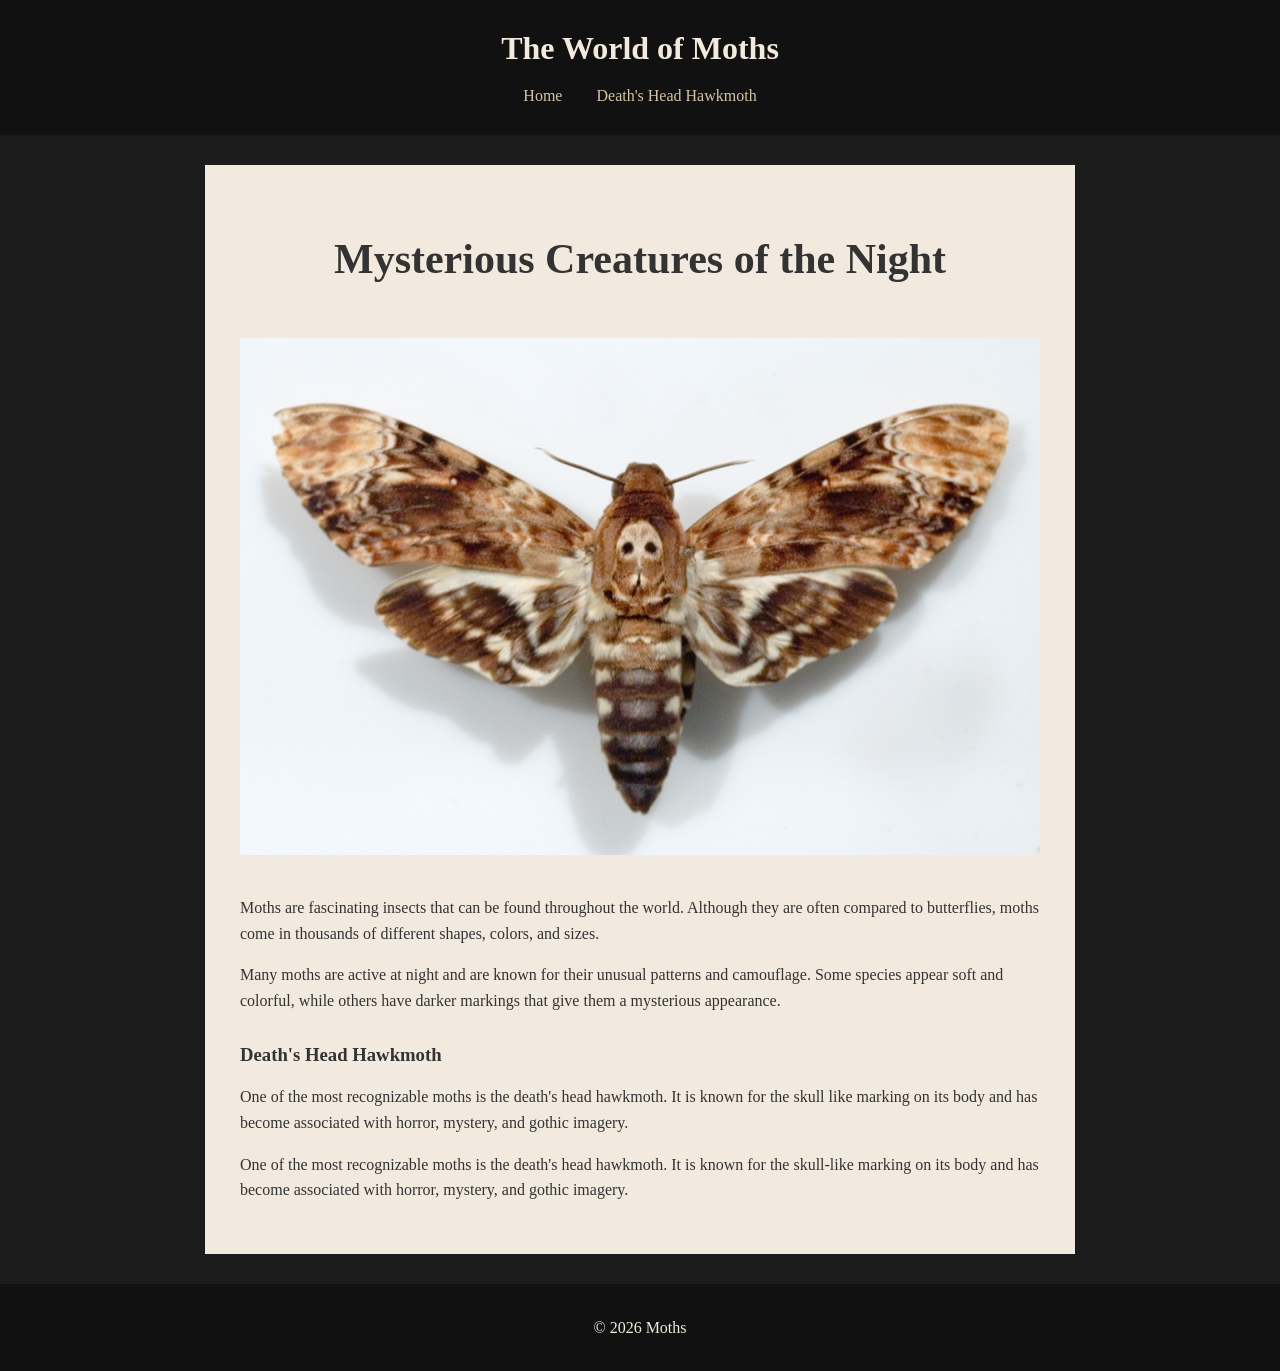
<file: index.html>
<!doctype html>
<html lang="en">
<head>
<meta charset="utf-8">
    <title>Moths | Home</title>
    <link rel="stylesheet" href="style.css">
</head>
<body>
	<header>
        <h1>The World of Moths</h1>

        <nav>
            <a href="index.html">Home</a>
            <a href="deathmoth.html">Death's Head Hawkmoth</a>
        </nav>
    </header>
	   <main>
        <h2>Mysterious Creatures of the Night</h2>

     <img src="moth_1.jpg" alt="Death's head hawkmoth">

        <p>

            Moths are fascinating insects that can be found throughout
            the world. Although they are often compared to butterflies,
            moths come in thousands of different shapes, colors, and sizes.
        </p>

        <p>
            Many moths are active at night and are known for their unusual
            patterns and camouflage. Some species appear soft and colorful,
            while others have darker markings that give them a mysterious
            appearance.
        </p>

        <h3>Death's Head Hawkmoth</h3>

        <p>
            One of the most recognizable moths is the death's head hawkmoth.
            It is known for the skull like marking on its body and has become
            associated with horror, mystery, and gothic imagery.
        </p>

	
        <p>
            One of the most recognizable moths is the death's head hawkmoth.
            It is known for the skull-like marking on its body and has become
            associated with horror, mystery, and gothic imagery.
        </p>

    </main>

    <footer>
        <p>&copy; 2026 Moths</p>
    </footer>
</body>
</html>
</file>
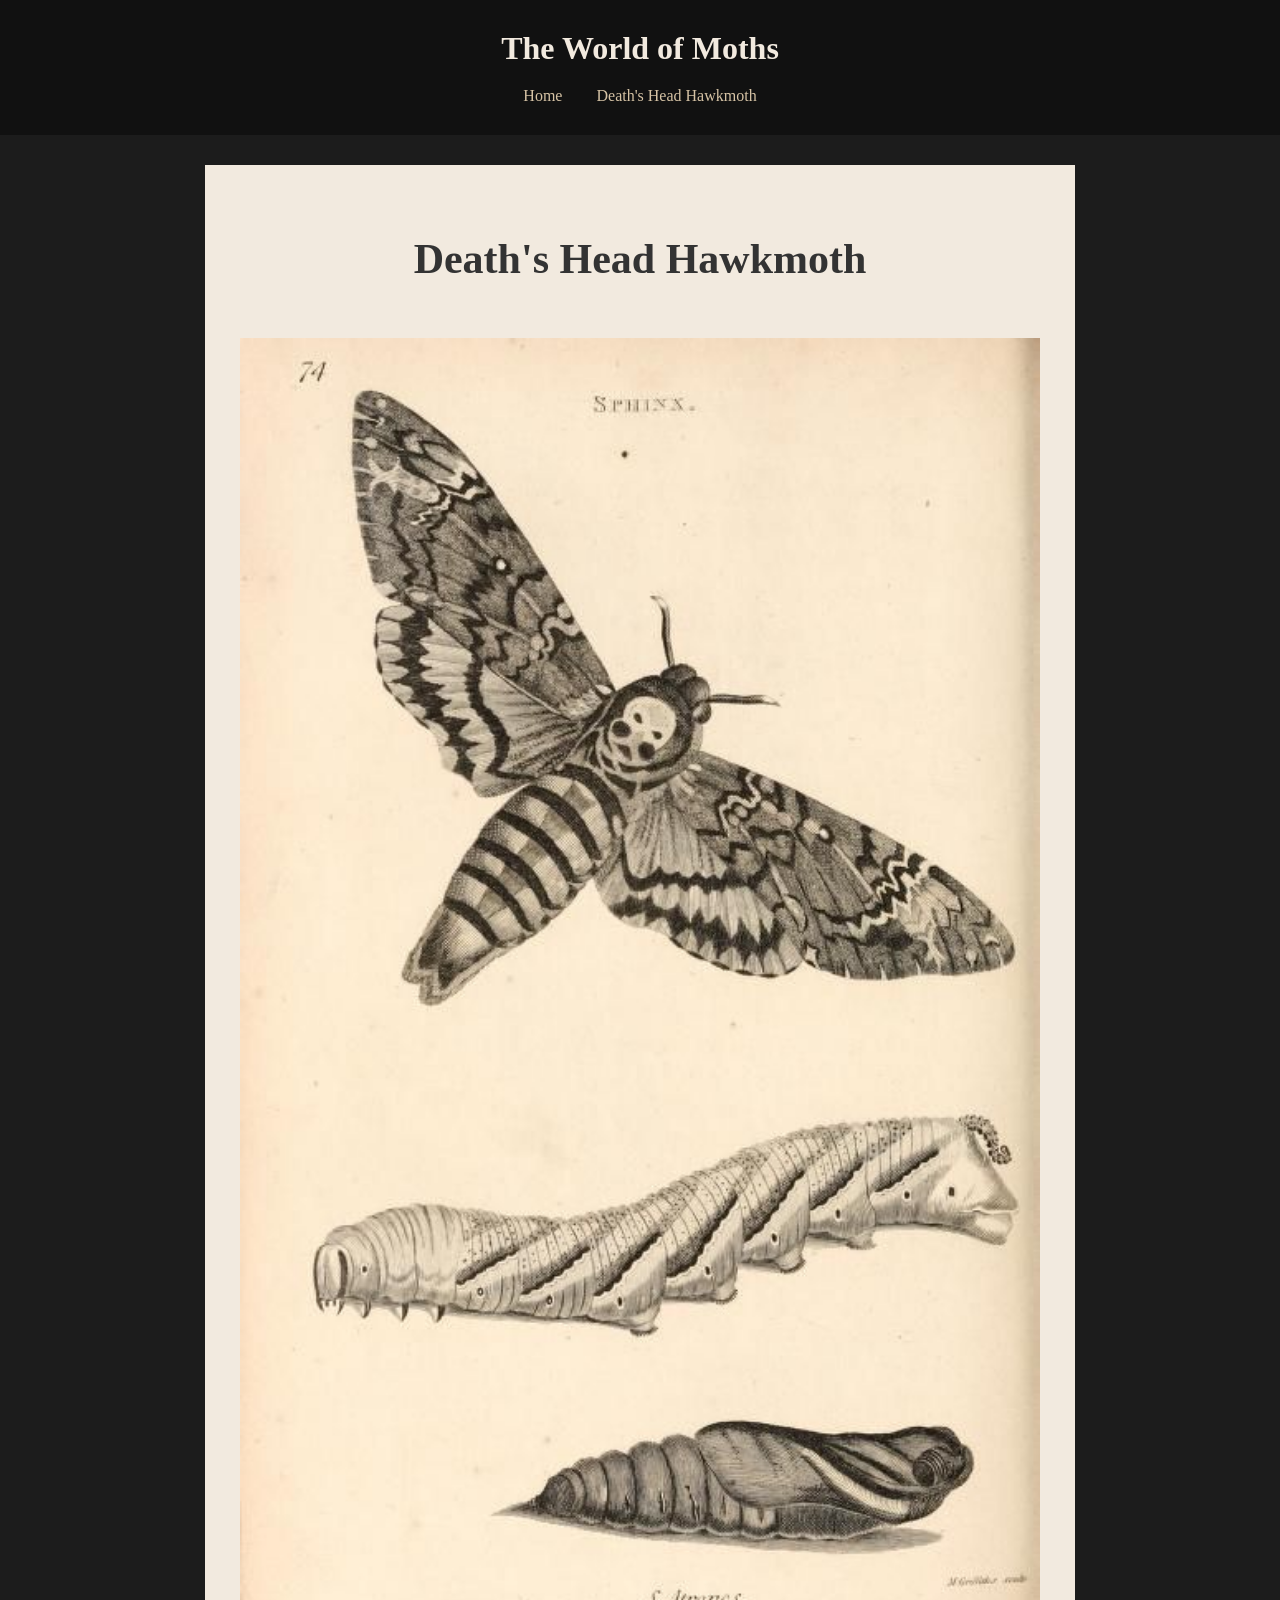
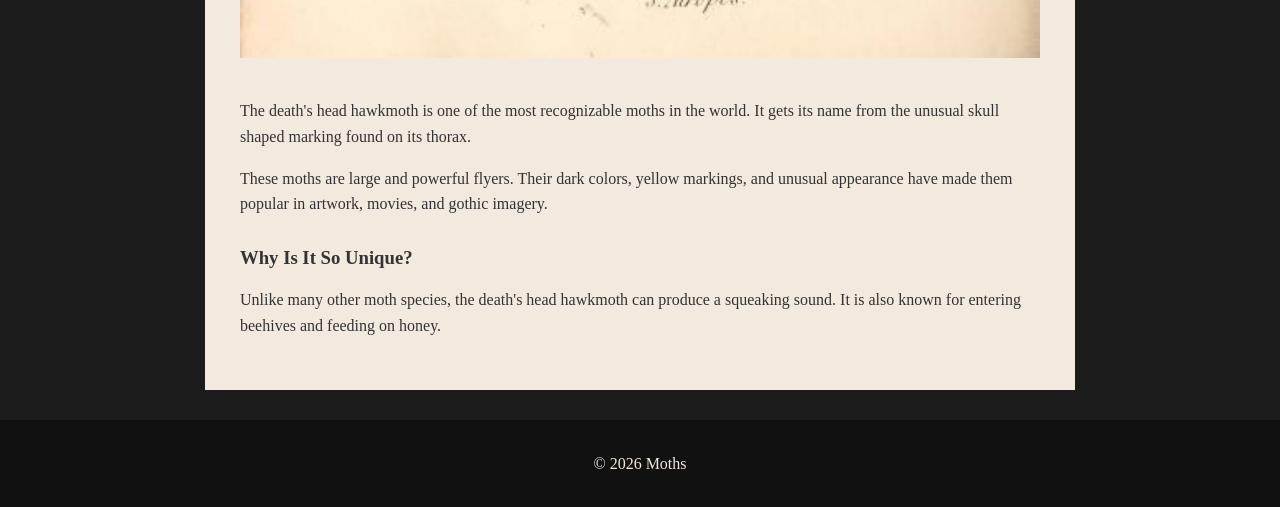
<file: deathmoth.html>
<!DOCTYPE html>
<html lang="en">

<head>
    <meta charset="UTF-8">
    <title>Death's Head Hawkmoth</title>
    <link rel="stylesheet" href="style.css">
</head>

<body>

    <header>
        <h1>The World of Moths</h1>

        <nav>
            <a href="index.html">Home</a>
            <a href="deathmoth.html">Death's Head Hawkmoth</a>
        </nav>
    </header>

    <main>

        <h2>Death's Head Hawkmoth</h2>
		<img src="moth_2.jpg" alt="Death's head hawkmoth life cycle">
		
		<p>
            The death's head hawkmoth is one of the most recognizable
            moths in the world. It gets its name from the unusual
            skull shaped marking found on its thorax.
        </p>

        <p>
            These moths are large and powerful flyers. Their dark colors,
            yellow markings, and unusual appearance have made them popular
            in artwork, movies, and gothic imagery.
        </p>

        <h3>Why Is It So Unique?</h3>

        <p>
            Unlike many other moth species, the death's head hawkmoth can
            produce a squeaking sound. It is also known for entering
            beehives and feeding on honey.
        </p>

    </main>

    <footer>
      <p>&copy; 2026 Moths</p>
    </footer>

</body>

</html>
</file>
<file: style.css>
body {
    font-family: Georgia, "Times New Roman", serif;
    background-color: #1c1c1c;
    color: #333333;
    margin: 0;
}

header {
    background-color: #111111;
    color: #f2eadf;
    text-align: center;
    padding: 30px;
}

header h1 {
    margin: 0;
}

nav {
    margin-top: 20px;
	
}

nav a {
    color: #d6c3a5;
    text-decoration: none;
    margin: 0 15px;
}

nav a:hover {
    text-decoration: underline;
	
}

main {
    width: 800px;
    margin: 30px auto;
    background-color: #f2eadf;
    padding: 35px;
}

h2 {
    text-align: center;
    font-size: 42px;
}

h3 {
    margin-top: 30px;
}

img {
    width: 100%;
    height: auto;
    margin: 20px 0;
}

.small-moth {
    width: 400px;
    height: auto;
	display: block;
    margin: 20px auto;

}


p {
    line-height: 1.6;
}

footer {
    background-color: #111111;
    color: #f2eadf;
    text-align: center;
    padding: 15px;
}
</file>
